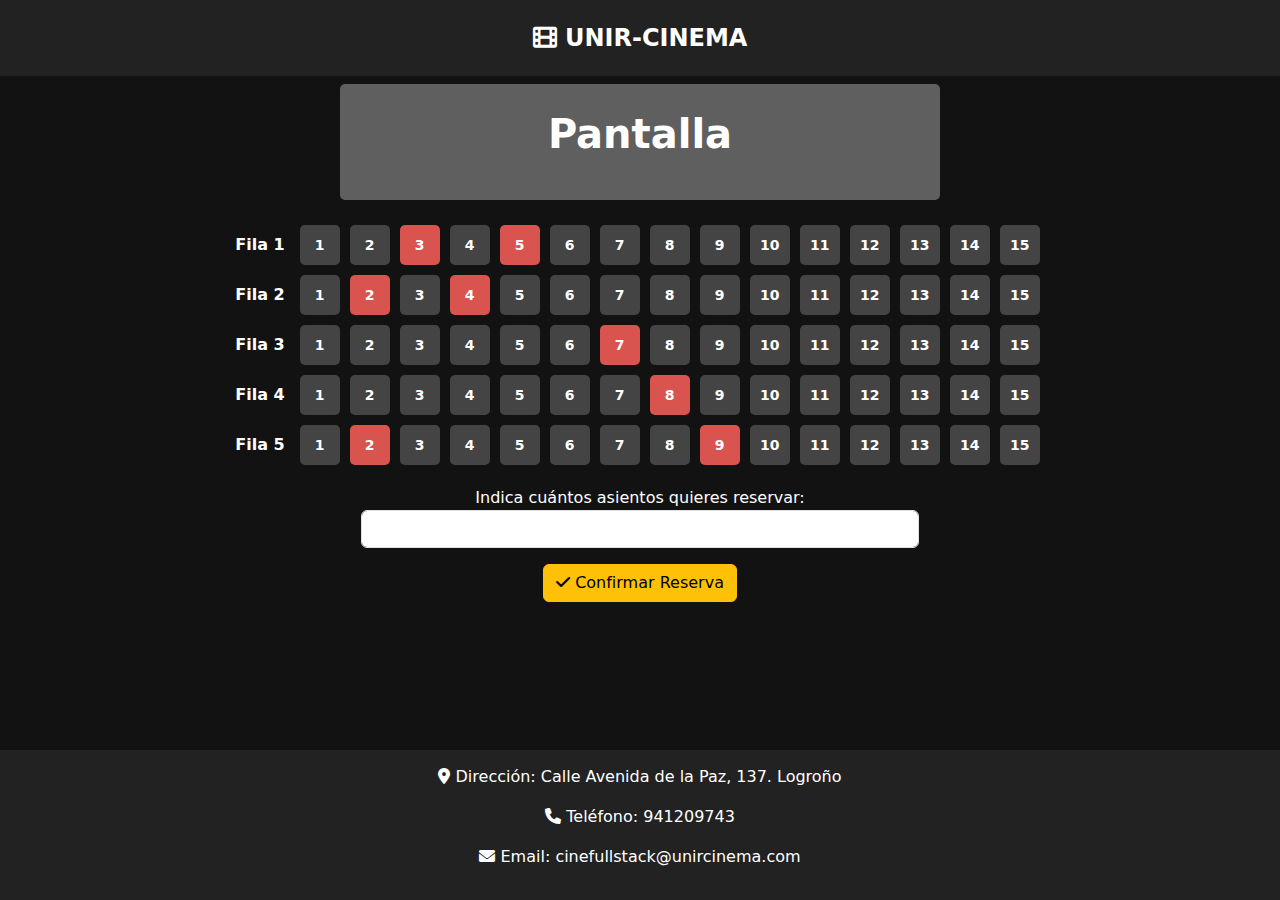
<file: Tema_1/Ejercicios/Cinema/index.html>
<!DOCTYPE html>
<html lang="es">

<head>
    <meta charset="UTF-8">
    <meta name="viewport" content="width=device-width, initial-scale=1">
    <title>UNIR-CINEMA - Reserva de Butacas</title>
    <link href="https://cdn.jsdelivr.net/npm/bootstrap@5.3.0/dist/css/bootstrap.min.css" rel="stylesheet">
    <link rel="stylesheet" href="https://cdnjs.cloudflare.com/ajax/libs/font-awesome/6.0.0/css/all.min.css">
    <link rel="stylesheet" href="styles.css">
</head>

<body>
    <div class="header">
        <i class="fas fa-film"></i> UNIR-CINEMA
    </div>

    <div class="container text-center flex-grow-1">
        <div class="screen mx-auto mt-2">
            <p class="fs-1">Pantalla</p>
        </div>

        <div class="seating">
            <div class="d-flex flex-column align-items-center">
                <div class="d-flex align-items-center">
                    <span class="row-label">Fila 1</span>
                    <div class="d-flex flex-wrap">
                        <span class="seat">1</span><span class="seat">2</span><span class="seat occupied">3</span><span
                            class="seat">4</span><span class="seat occupied">5</span><span class="seat">6</span><span
                            class="seat">7</span><span class="seat">8</span><span class="seat">9</span><span
                            class="seat">10</span><span class="seat">11</span><span class="seat">12</span><span
                            class="seat">13</span><span class="seat">14</span><span class="seat">15</span>
                    </div>
                </div>
                <div class="d-flex align-items-center">
                    <span class="row-label">Fila 2</span>
                    <div class="d-flex flex-wrap">
                        <span class="seat">1</span><span class="seat occupied">2</span><span class="seat">3</span><span
                            class="seat occupied">4</span><span class="seat">5</span><span class="seat">6</span><span
                            class="seat">7</span><span class="seat">8</span><span class="seat">9</span><span
                            class="seat">10</span><span class="seat">11</span><span class="seat">12</span><span
                            class="seat">13</span><span class="seat">14</span><span class="seat">15</span>
                    </div>
                </div>
                <div class="d-flex align-items-center">
                    <span class="row-label">Fila 3</span>
                    <div class="d-flex flex-wrap">
                        <span class="seat">1</span><span class="seat">2</span><span class="seat ">3</span><span
                            class="seat">4</span><span class="seat">5</span><span class="seat">6</span><span
                            class="seat occupied">7</span><span class="seat">8</span><span class="seat">9</span><span
                            class="seat">10</span><span class="seat">11</span><span class="seat">12</span><span
                            class="seat">13</span><span class="seat">14</span><span class="seat">15</span>
                    </div>
                </div>

                <div class="d-flex align-items-center">
                    <span class="row-label">Fila 4</span>
                    <div class="d-flex flex-wrap">
                        <span class="seat">1</span><span class="seat">2</span><span class="seat">3</span><span
                            class="seat">4</span><span class="seat">5</span><span class="seat">6</span><span
                            class="seat">7</span><span class="seat occupied">8</span><span class="seat">9</span><span
                            class="seat">10</span><span class="seat">11</span><span class="seat">12</span><span
                            class="seat">13</span><span class="seat">14</span><span class="seat">15</span>
                    </div>
                </div>

                <div class="d-flex align-items-center">
                    <span class="row-label">Fila 5</span>
                    <div class="d-flex flex-wrap">
                        <span class="seat">1</span><span class="seat occupied">2</span><span class="seat ">3</span><span
                            class="seat">4</span><span class="seat">5</span><span class="seat">6</span><span
                            class="seat">7</span><span class="seat">8</span><span class="seat occupied">9</span><span
                            class="seat">10</span><span class="seat">11</span><span class="seat">12</span><span
                            class="seat">13</span><span class="seat">14</span><span class="seat">15</span>
                    </div>
                </div>
            </div>
        </div>


        <div class="mt-3">
            <label for="numAsientos">Indica cuántos asientos quieres reservar:</label>
            <input type="number" id="numAsientos" class="form-control w-50 mx-auto" min="1" max="10">
        </div>
        <button class="btn btn-warning mt-3"><i class="fas fa-check"></i> Confirmar Reserva</button>
    </div>

    <footer>
        <p><i class="fas fa-map-marker-alt"></i> Dirección: Calle Avenida de la Paz, 137. Logroño</p>
        <p><i class="fas fa-phone"></i> Teléfono: 941209743</p>
        <p><i class="fas fa-envelope"></i> Email: cinefullstack@unircinema.com</p>
    </footer>
</body>

</html>
</file>
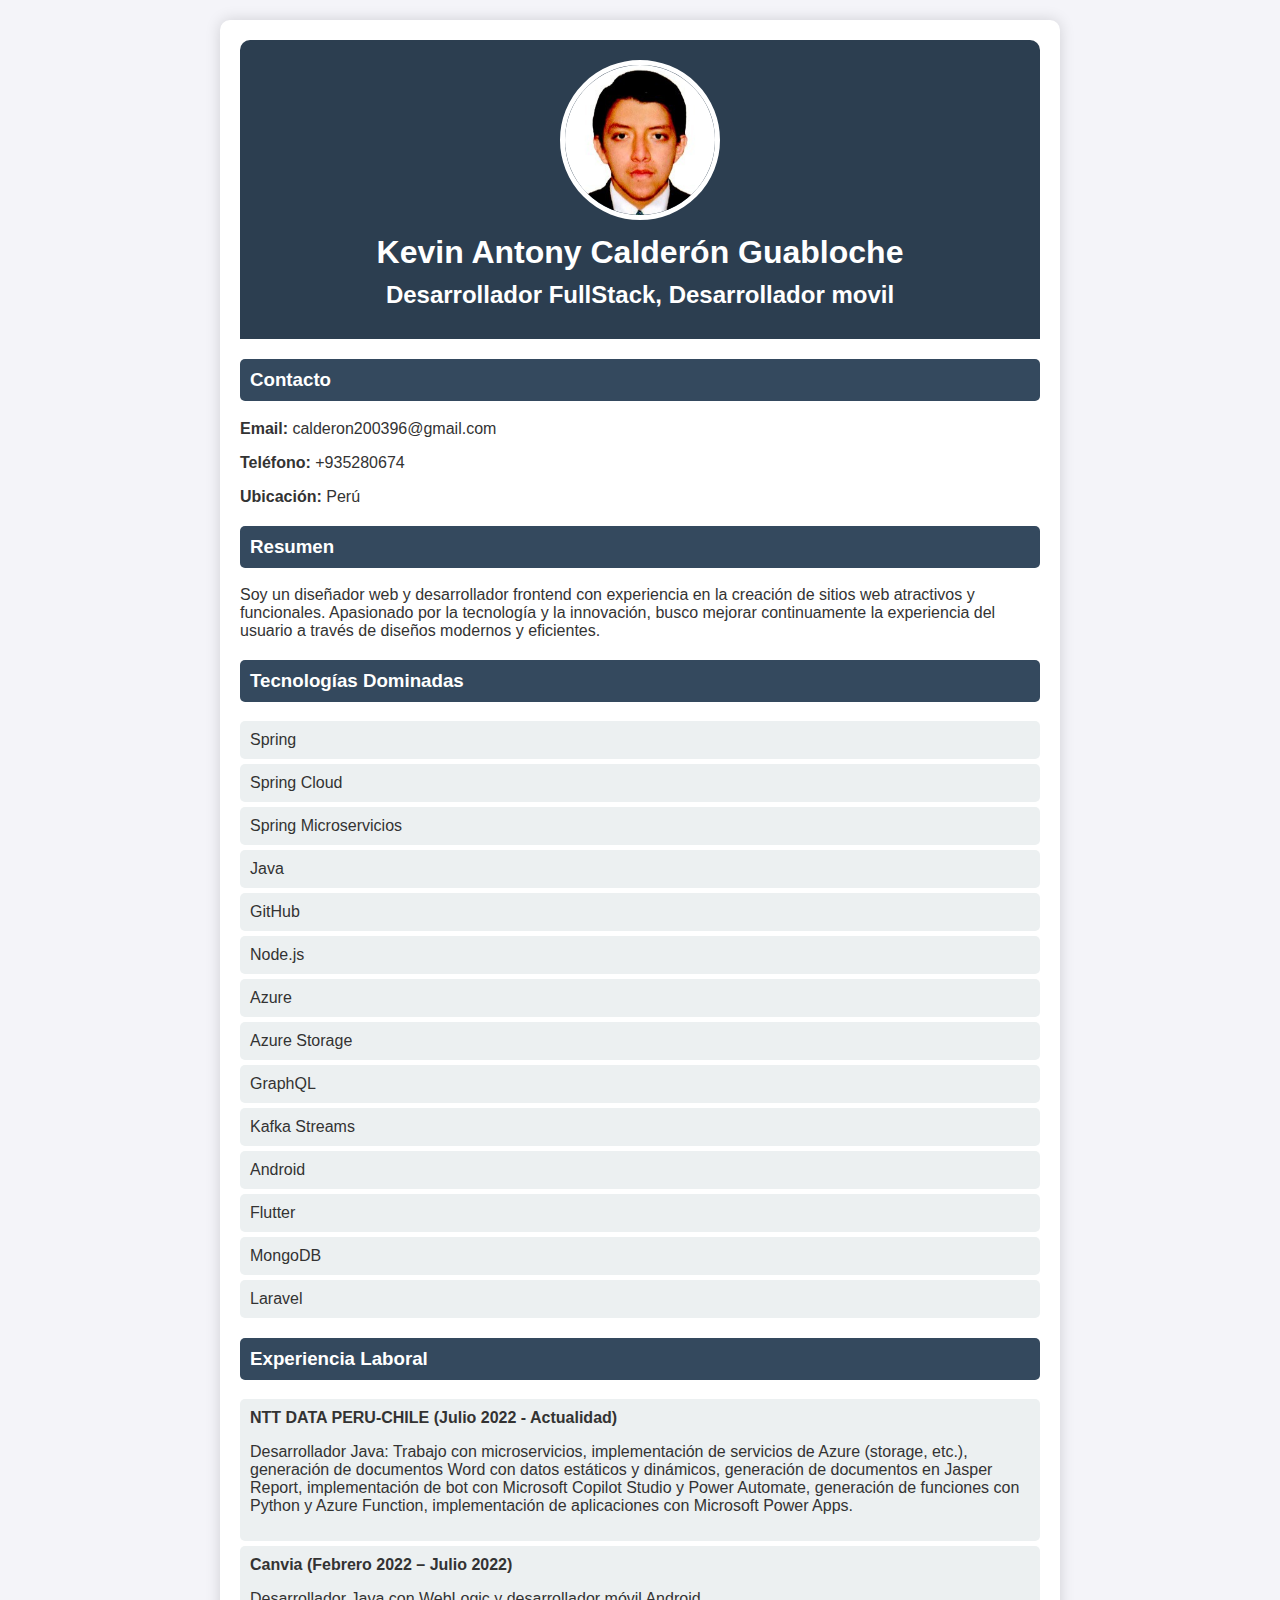
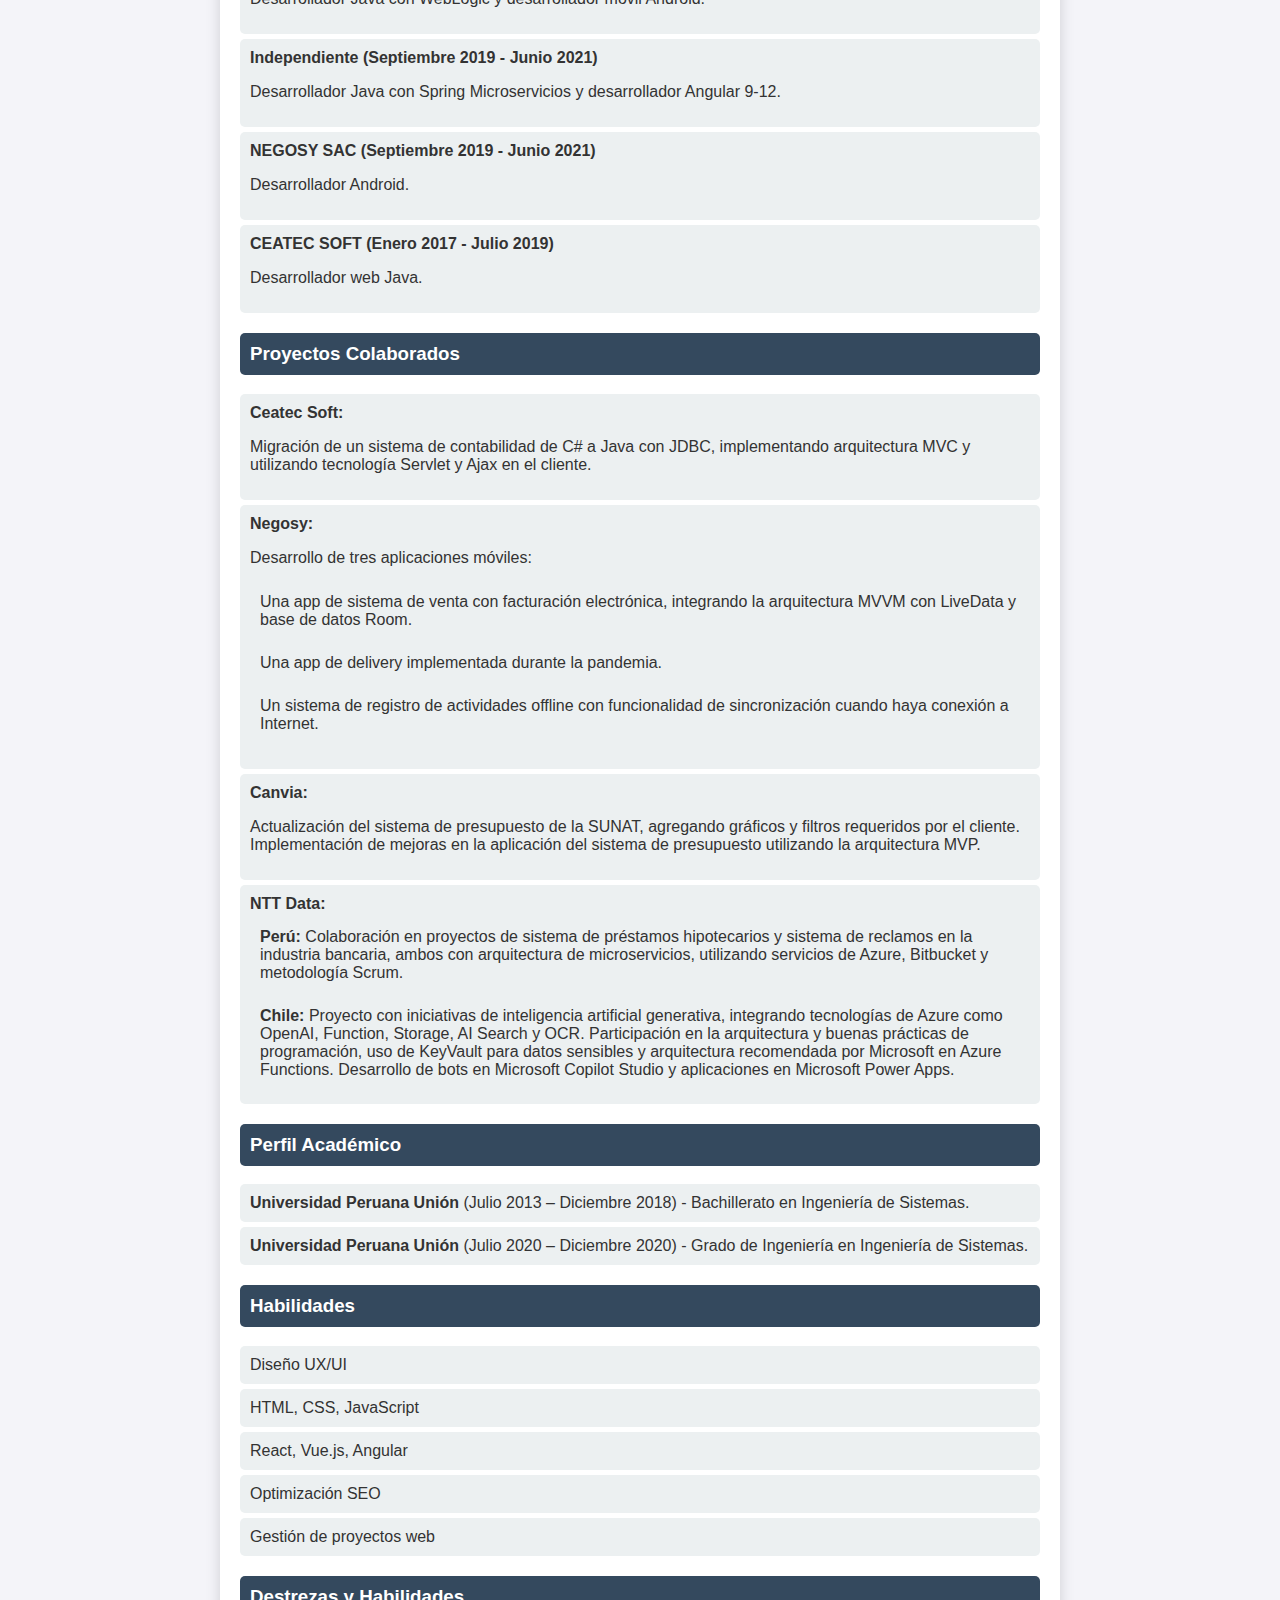
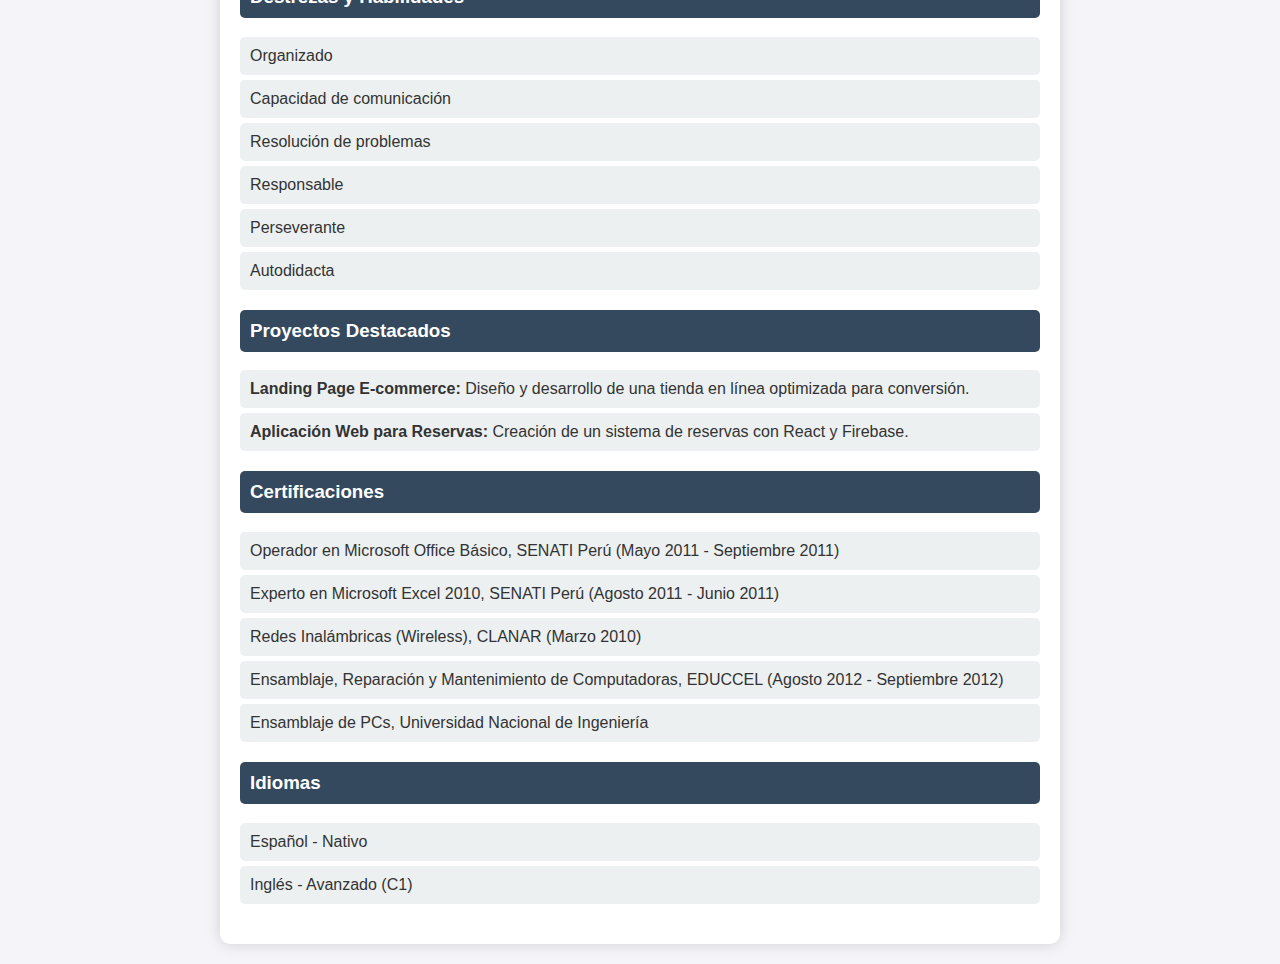
<file: Tema_1/Ejercicios/CV/index.html>
<!DOCTYPE html>
<html lang="es">
<head>
    <meta charset="UTF-8">
    <meta name="viewport" content="width=device-width, initial-scale=1.0">
    <title>Currículum Vitae</title>
    <link rel="stylesheet" href="styles.css">
  
</head>
<body>
    <div class="container">
        <header>
            <img src="profile.jpeg" alt="Foto de perfil" class="profile-pic">
            <h1>Kevin Antony Calderón Guabloche</h1>
            <h2>Desarrollador FullStack, Desarrollador movil</h2>
        </header>
        
        <section class="contacto">
            <h3>Contacto</h3>
            <p><strong>Email:</strong> calderon200396@gmail.com</p>
            <p><strong>Teléfono:</strong> +935280674</p>
            <p><strong>Ubicación:</strong> Perú</p>
        </section>
        
        <section class="resumen">
            <h3>Resumen</h3>
            <p>Soy un diseñador web y desarrollador frontend con experiencia en la creación de sitios web atractivos y funcionales. Apasionado por la tecnología y la innovación, busco mejorar continuamente la experiencia del usuario a través de diseños modernos y eficientes.</p>
        </section>
        <section class="tecnologias">
            <h3>Tecnologías Dominadas</h3>
            <ul>
                <li>Spring</li>
                <li>Spring Cloud</li>
                <li>Spring Microservicios</li>
                <li>Java</li>
                <li>GitHub</li>
                <li>Node.js</li>
                <li>Azure</li>
                <li>Azure Storage</li>
                <li>GraphQL</li>
                <li>Kafka Streams</li>
                <li>Android</li>
                <li>Flutter</li>
                <li>MongoDB</li>
                <li>Laravel</li>
            </ul>
        </section>
        <section class="experiencia">
            <h3>Experiencia Laboral</h3>
            <ul>
                <li>
                    <strong>NTT DATA PERU-CHILE (Julio 2022 - Actualidad)</strong>
                    <p>Desarrollador Java: Trabajo con microservicios, implementación de servicios de Azure (storage, etc.), generación de documentos Word con datos estáticos y dinámicos, generación de documentos en Jasper Report, implementación de bot con Microsoft Copilot Studio y Power Automate, generación de funciones con Python y Azure Function, implementación de aplicaciones con Microsoft Power Apps.</p>
                </li>
                <li>
                    <strong>Canvia (Febrero 2022 – Julio 2022)</strong>
                    <p>Desarrollador Java con WebLogic y desarrollador móvil Android.</p>
                </li>
                <li>
                    <strong>Independiente (Septiembre 2019 - Junio 2021)</strong>
                    <p>Desarrollador Java con Spring Microservicios y desarrollador Angular 9-12.</p>
                </li>
                <li>
                    <strong>NEGOSY SAC (Septiembre 2019 - Junio 2021)</strong>
                    <p>Desarrollador Android.</p>
                </li>
                <li>
                    <strong>CEATEC SOFT (Enero 2017 - Julio 2019)</strong>
                    <p>Desarrollador web Java.</p>
                </li>
            </ul>
        </section>
        
        <section class="proyectos">
            <h3>Proyectos Colaborados</h3>
            <ul>
                <li>
                    <strong>Ceatec Soft:</strong>
                    <p>Migración de un sistema de contabilidad de C# a Java con JDBC, implementando arquitectura MVC y utilizando tecnología Servlet y Ajax en el cliente.</p>
                </li>
                <li>
                    <strong>Negosy:</strong>
                    <p>Desarrollo de tres aplicaciones móviles:
                        <ul>
                            <li>Una app de sistema de venta con facturación electrónica, integrando la arquitectura MVVM con LiveData y base de datos Room.</li>
                            <li>Una app de delivery implementada durante la pandemia.</li>
                            <li>Un sistema de registro de actividades offline con funcionalidad de sincronización cuando haya conexión a Internet.</li>
                        </ul>
                    </p>
                </li>
                <li>
                    <strong>Canvia:</strong>
                    <p>Actualización del sistema de presupuesto de la SUNAT, agregando gráficos y filtros requeridos por el cliente. Implementación de mejoras en la aplicación del sistema de presupuesto utilizando la arquitectura MVP.</p>
                </li>
                <li>
                    <strong>NTT Data:</strong>
                    <ul>
                        <li><strong>Perú:</strong> Colaboración en proyectos de sistema de préstamos hipotecarios y sistema de reclamos en la industria bancaria, ambos con arquitectura de microservicios, utilizando servicios de Azure, Bitbucket y metodología Scrum.</li>
                        <li><strong>Chile:</strong> Proyecto con iniciativas de inteligencia artificial generativa, integrando tecnologías de Azure como OpenAI, Function, Storage, AI Search y OCR. Participación en la arquitectura y buenas prácticas de programación, uso de KeyVault para datos sensibles y arquitectura recomendada por Microsoft en Azure Functions. Desarrollo de bots en Microsoft Copilot Studio y aplicaciones en Microsoft Power Apps.</li>
                    </ul>
                </li>
            </ul>
        </section>
        
        <section class="educacion">
            <h3>Perfil Académico</h3>
            <ul>
                <li><strong>Universidad Peruana Unión</strong> (Julio 2013 – Diciembre 2018) - Bachillerato en Ingeniería de Sistemas.</li>
                <li><strong>Universidad Peruana Unión</strong> (Julio 2020 – Diciembre 2020) - Grado de Ingeniería en Ingeniería de Sistemas.</li>
            </ul>
        </section>
        
        
        <section class="habilidades">
            <h3>Habilidades</h3>
            <ul>
                <li>Diseño UX/UI</li>
                <li>HTML, CSS, JavaScript</li>
                <li>React, Vue.js, Angular</li>
                <li>Optimización SEO</li>
                <li>Gestión de proyectos web</li>
            </ul>
        </section>
        
        <section class="destrezas">
            <h3>Destrezas y Habilidades</h3>
            <ul>
                <li>Organizado</li>
                <li>Capacidad de comunicación</li>
                <li>Resolución de problemas</li>
                <li>Responsable</li>
                <li>Perseverante</li>
                <li>Autodidacta</li>
            </ul>
        </section>
        
        <section class="proyectos">
            <h3>Proyectos Destacados</h3>
            <ul>
                <li><strong>Landing Page E-commerce:</strong> Diseño y desarrollo de una tienda en línea optimizada para conversión.</li>
                <li><strong>Aplicación Web para Reservas:</strong> Creación de un sistema de reservas con React y Firebase.</li>
            </ul>
        </section>
        
        <section class="certificaciones">
            <h3>Certificaciones</h3>
            <ul>
                <li>Operador en Microsoft Office Básico, SENATI Perú (Mayo 2011 - Septiembre 2011)</li>
                <li>Experto en Microsoft Excel 2010, SENATI Perú (Agosto 2011 - Junio 2011)</li>
                <li>Redes Inalámbricas (Wireless), CLANAR (Marzo 2010)</li>
                <li>Ensamblaje, Reparación y Mantenimiento de Computadoras, EDUCCEL (Agosto 2012 - Septiembre 2012)</li>
                <li>Ensamblaje de PCs, Universidad Nacional de Ingeniería</li>
            </ul>
        </section>
        
        <section class="idiomas">
            <h3>Idiomas</h3>
            <ul>
                <li>Español - Nativo</li>
                <li>Inglés - Avanzado (C1)</li>
            </ul>
        </section>
    </div>
</body>
</html>
</file>
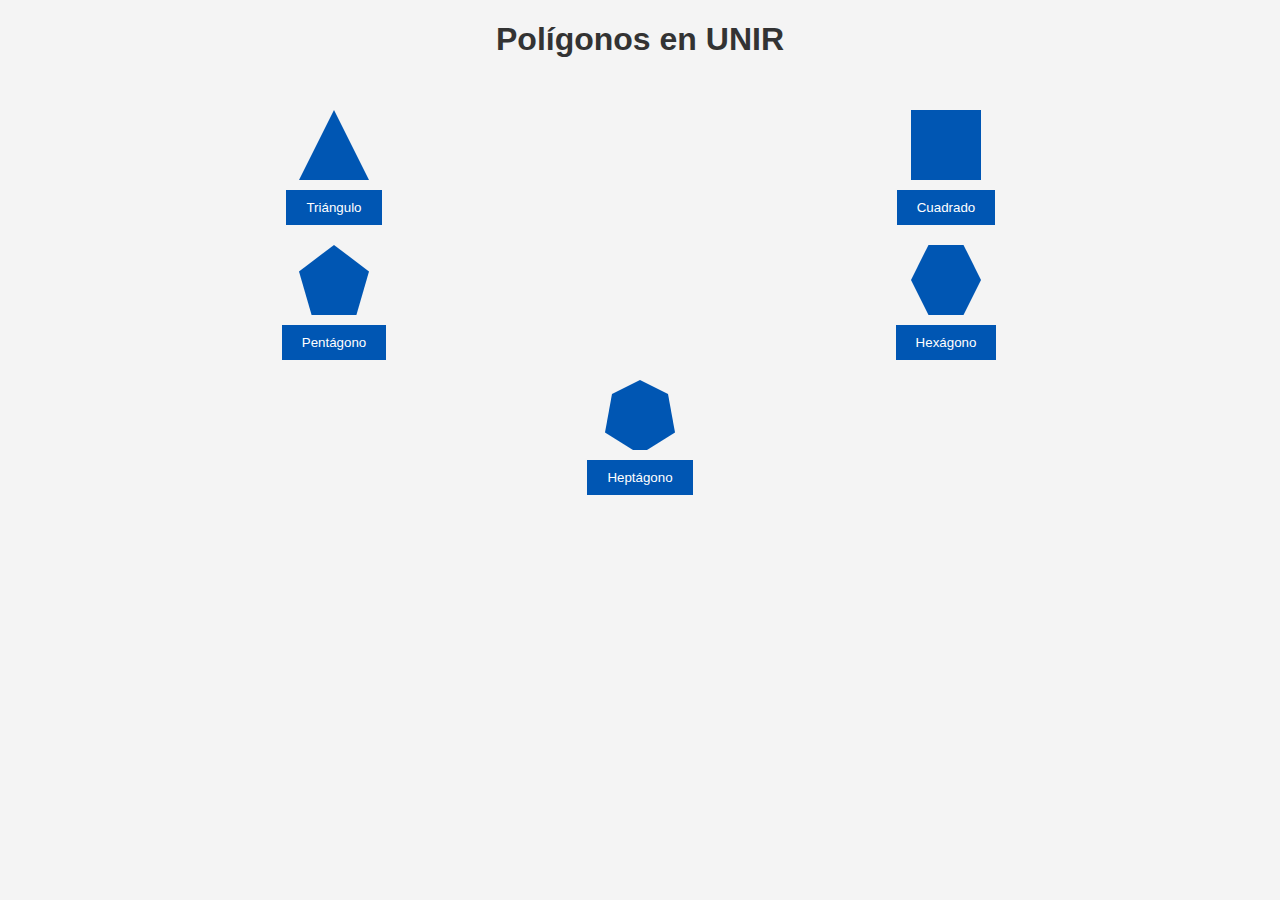
<file: Tema_3/Codigo de ejemplo/05_Integracion/index.html>
<!DOCTYPE html>
<html lang="es">
    <head>
        <title>Polígonos en UNIR</title>
        <link rel="stylesheet" type="text/css" href="styles.css">
        <meta charset="UTF-8">
    </head>
    <body>
        <h1>Polígonos en UNIR</h1>

        <div id="polygons">
            <div class="polygon-container">
                <div class="polygon triangle"></div>
                <button onclick="showAreaFormula(3)">Triángulo</button>
            </div>

            <div class="polygon-container">
                <div class="polygon square"></div>
                <button onclick="showAreaFormula(4)">Cuadrado</button>
            </div>

            <div class="polygon-container">
                <div class="polygon pentagon"></div>
                <button onclick="showAreaFormula(5)">Pentágono</button>
            </div>

            <div class="polygon-container">
                <div class="polygon hexagon"></div>
                <button onclick="showAreaFormula(6)">Hexágono</button>
            </div>

            <div class="polygon-container">
                <div class="polygon heptagon"></div>
                <button onclick="showAreaFormula(7)">Heptágono</button>
            </div>
        </div>

        <script src="script.js"></script>
    </body>
</html>
</file>
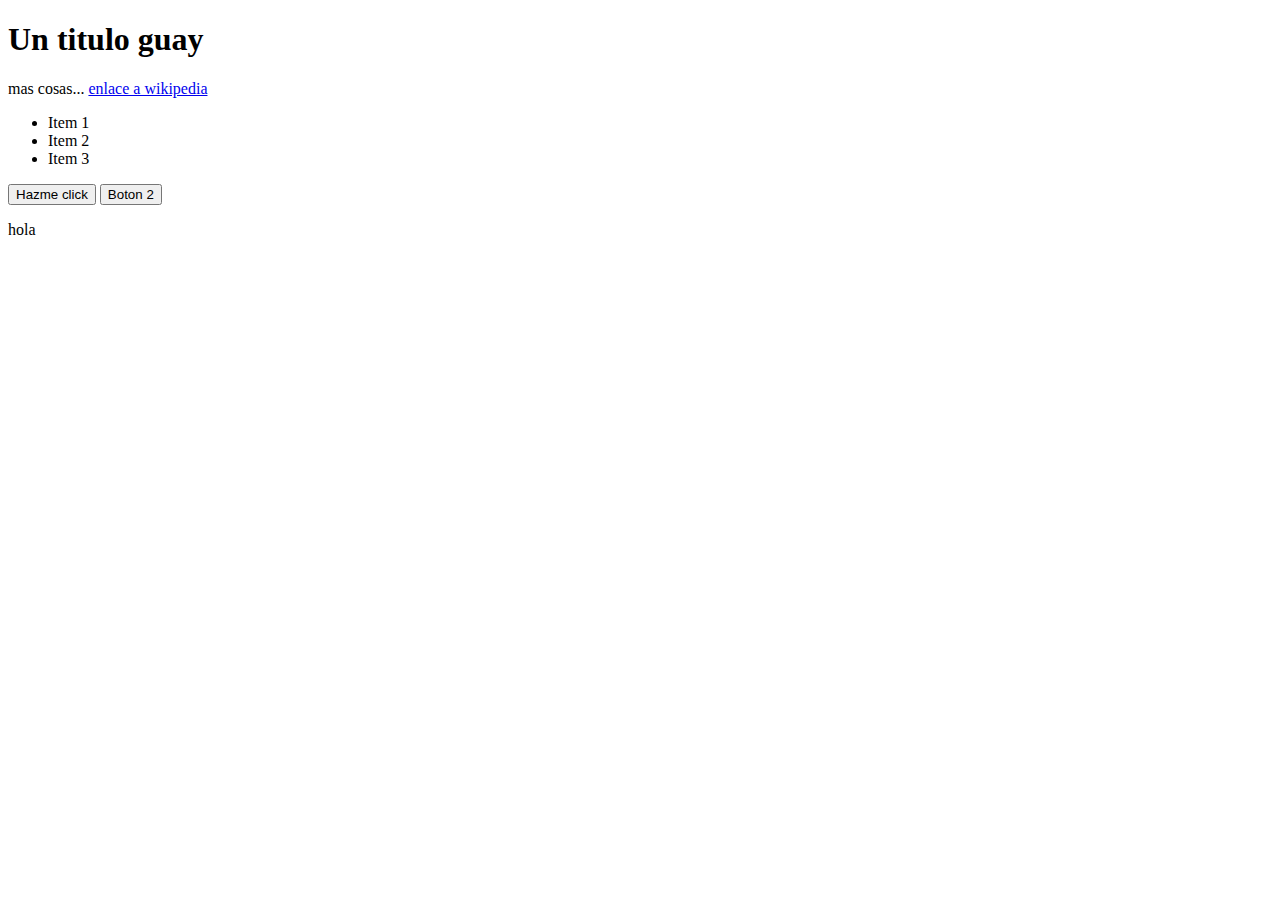
<file: Tema_4/Codigo de ejemplo/Basics/index.html>
<!DOCTYPE html>
<html>
    <head>
        <meta charset='utf-8'>
        <meta http-equiv='X-UA-Compatible' content='IE=edge'>
        <title>Page Title</title>
        <meta name='viewport' content='width=device-width, initial-scale=1'>
        <script src='script.js'></script>
    </head>
    <body>
        <article id="articulo">
            <header id="header">
                <h1 id="titulo">Un titulo guay</h1>
            </header>
            <p id="primerParrafo">cosas...</p>
            <p>
                mas cosas...
                <a href="https://www.wikipedia.org/">enlace a wikipedia</a>
            </p>
            <ul>
                <li id="li1">Item 1</li>
                <li id="li2">Item 2</li>
                <li id="li3">Item 3</li>
            </ul>
            <button></button>
        </article>
        <p>hola</p>
    </body>
</html>
</file>
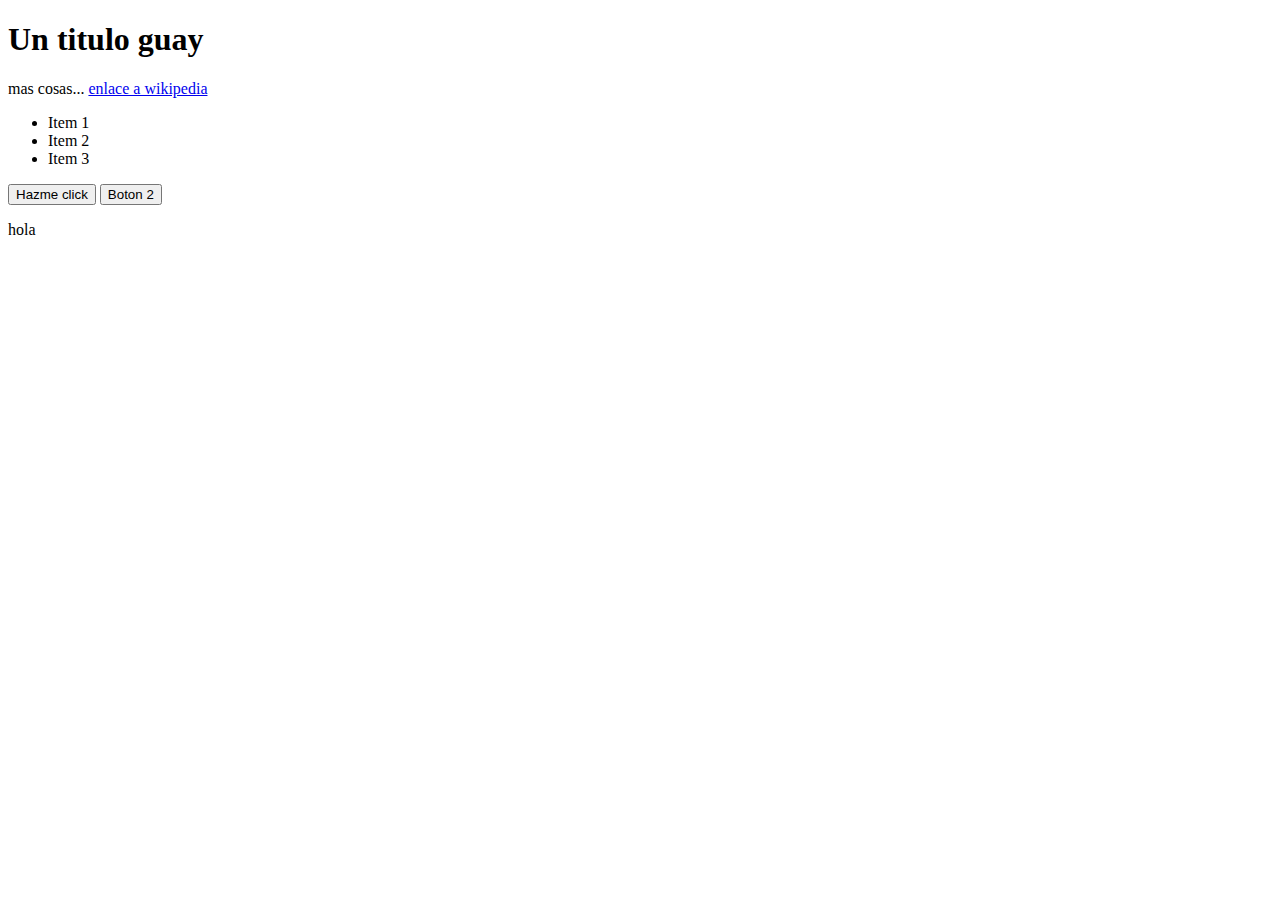
<file: Tema_4/Codigo de ejemplo/Basics/Selectors y Events/index.html>
<!DOCTYPE html>
<html>
    <head>
        <meta charset='utf-8'>
        <meta http-equiv='X-UA-Compatible' content='IE=edge'>
        <title>Page Title</title>
        <meta name='viewport' content='width=device-width, initial-scale=1'>
        <script src='script.js'></script>
    </head><body>
        <article id="articulo">
            <header id="header">
                <h1 id="titulo">Un titulo guay</h1>
            </header>
            <p id="primerParrafo">cosas...</p>
            <p>
                mas cosas...
                <a href="https://www.wikipedia.org/">enlace a wikipedia</a>
            </p>
            <ul>
                <li id="li1">Item 1</li>
                <li id="li2">Item 2</li>
                <li id="li3">Item 3</li>
            </ul>
            <button></button>
        </article>
        <p>hola</p>
    </body>
</html>
</file>
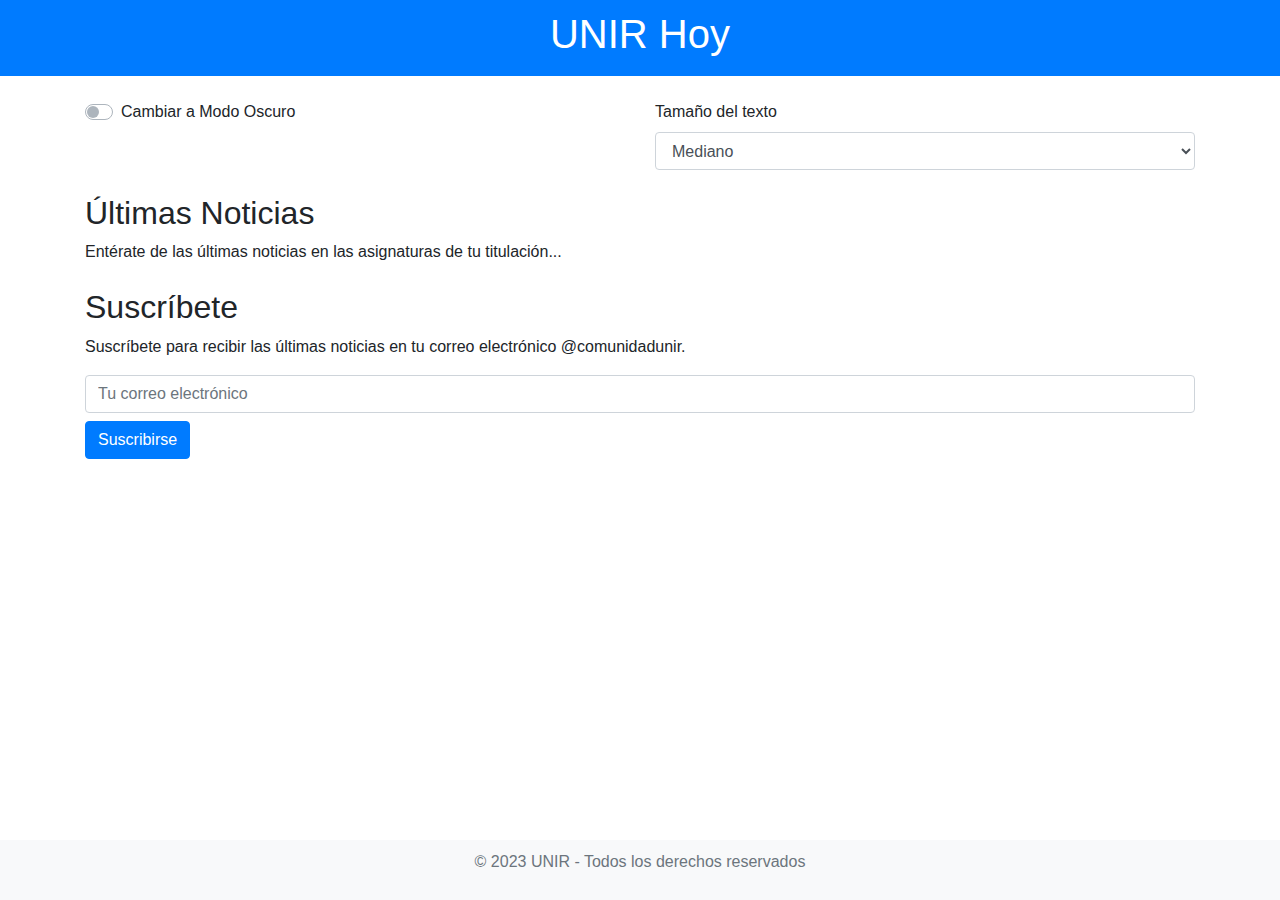
<file: Tema_4/Codigo de ejemplo/Use cases/Usabilidad y accesibilidad/index.html>
<!DOCTYPE html>
<html lang="es">
  <head>
    <title>UNIR hoy - Modo Oscuro con Bootstrap</title>
    <link rel="stylesheet" href="https://stackpath.bootstrapcdn.com/bootstrap/4.3.1/css/bootstrap.min.css">
    <link rel="stylesheet" href="styles.css">
    <meta charset="UTF-8">
  </head>
  <body>
    <div class="banner">
      <h1>UNIR Hoy</h1>
    </div>
    <div class="container py-4">
      <div class="row mb-3">
        <div class="col">
          <div class="custom-control custom-switch">
            <input type="checkbox" class="custom-control-input" id="darkSwitch">
            <label class="custom-control-label" for="darkSwitch">Cambiar a Modo Oscuro</label>
          </div>
        </div>
        <div class="col">
          <label for="textSize"> Tamaño del texto</label><select id="textSize" class="form-control">
            <option value="text-small">Pequeño</option>
            <option value="text-medium" selected>Mediano</option>
            <option value="text-large">Grande</option>
          </select>
        </div>
      </div>

      <div class="mt-4">
        <h2>Últimas Noticias</h2>
        <p>Entérate de las últimas noticias en las asignaturas de tu titulación...</p>
      </div>

      <div class="mt-4">
        <h2>Suscríbete</h2>
        <p>Suscríbete para recibir las últimas noticias en tu correo electrónico @comunidadunir.</p>
        <input type="email" class="form-control" placeholder="Tu correo electrónico">
        <button class="btn btn-primary mt-2">Suscribirse</button>
      </div>
    </div>

    <div class="footer">
      <p>&copy; 2023 UNIR - Todos los derechos reservados</p>
    </div>

    <script src="script.js"></script>
  </body>
</html>
</file>
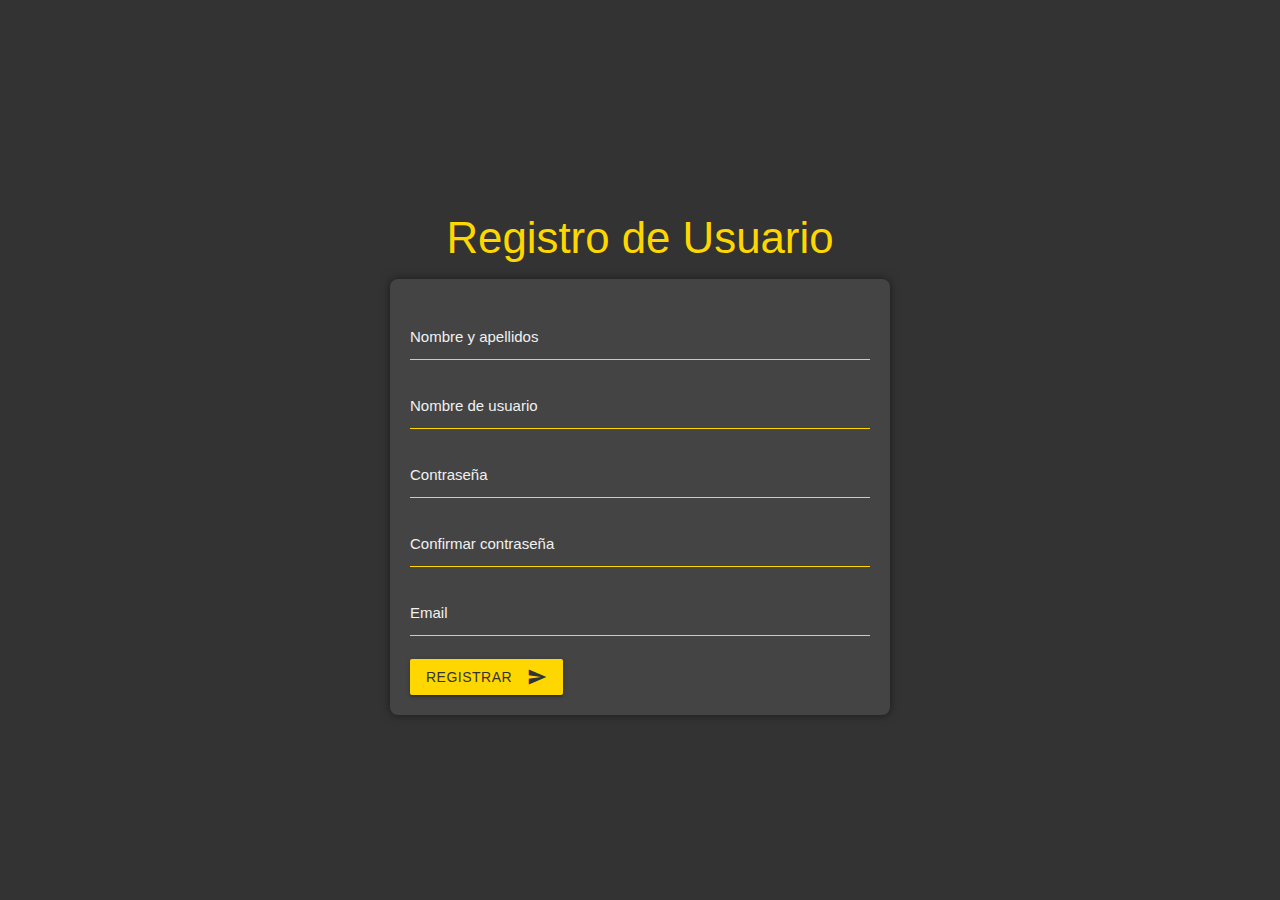
<file: Tema_4/Codigo de ejemplo/Use cases/Validaciones/index.html>
<!DOCTYPE html>
<html lang="es">
    <head>
        <meta charset="UTF-8">
        <title>UNIR Cinema - Registro</title>
        <link href="https://fonts.googleapis.com/icon?family=Material+Icons" rel="stylesheet">
        <link rel="stylesheet" href="https://cdnjs.cloudflare.com/ajax/libs/materialize/1.0.0/css/materialize.min.css">
        <link rel="stylesheet" href="styles.css">
        <script src="https://cdnjs.cloudflare.com/ajax/libs/materialize/1.0.0/js/materialize.min.js"></script>
    </head>
    <body>

        <div class="container">
            <h3>Registro de Usuario</h3>
            <form id="userForm">
                <div class="input-field">
                    <input id="fullName" type="text" name="fullName" class="validate" required>
                    <label for="fullName">Nombre y apellidos</label>
                </div>

                <div class="input-field">
                    <input id="username" type="text" name="username" class="validate" required>
                    <label for="username">Nombre de usuario</label>
                </div>

                <div class="input-field">
                    <input id="password" type="password" name="password" class="validate" required>
                    <label for="password">Contraseña</label>
                </div>

                <div class="input-field">
                    <input id="confirmPassword" type="password" name="confirmPassword" class="validate" required>
                    <label for="confirmPassword">Confirmar contraseña</label>
                </div>

                <div class="input-field">
                    <input id="email" type="email" name="email" class="validate" required>
                    <label for="email">Email</label>
                </div>

                <button type="submit" class="btn waves-effect waves-light">
                    Registrar
                    <i class="material-icons right">send</i>
                </button>
            </form>
        </div>
        <script src="script.js"></script>
    </body>
</html>
</file>
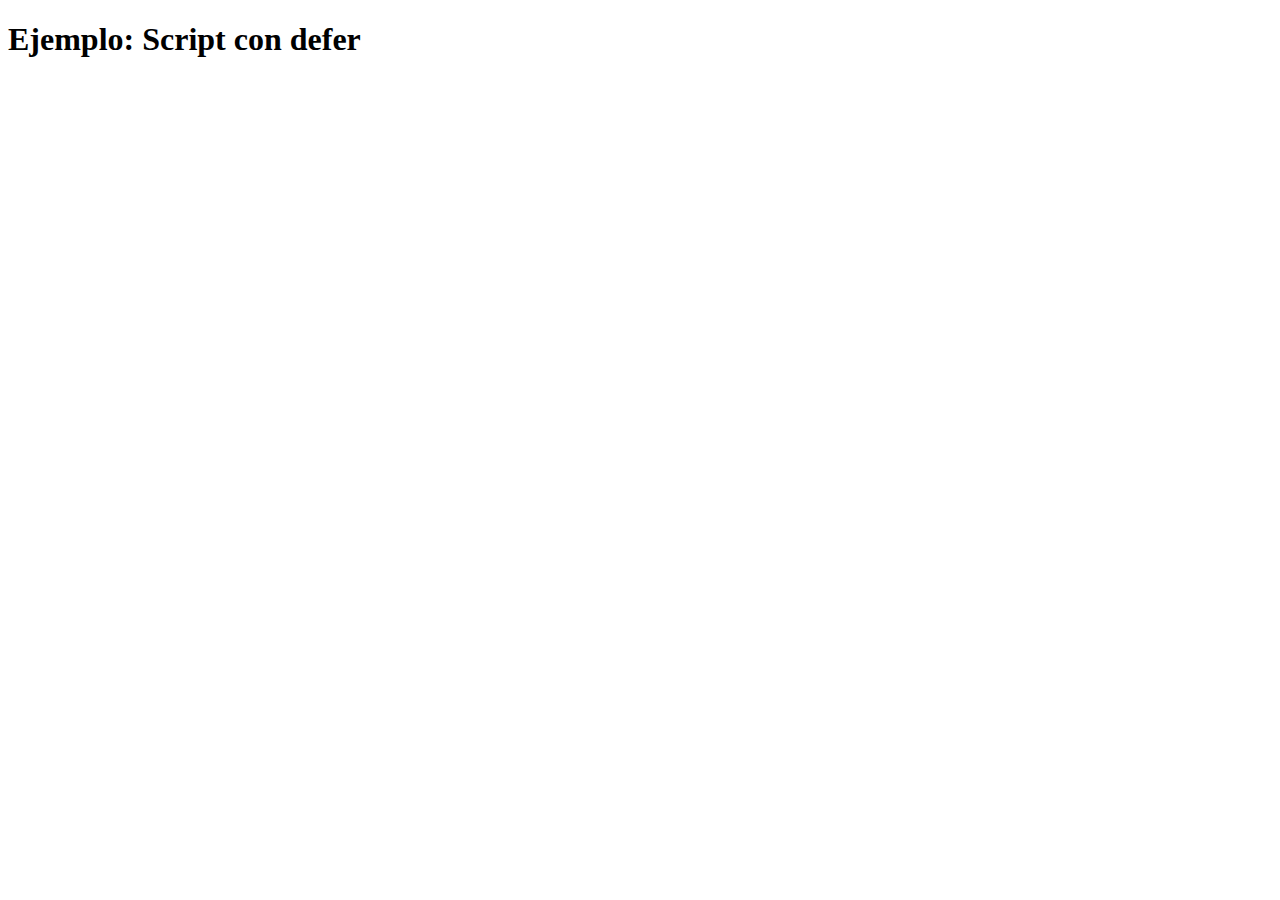
<file: Tema_4/Codigo de ejemplo/Basics/Disponibilidad del DOM/Defer/index.html>
<!DOCTYPE html>
<html lang="es">
    <head>
        <title>Ejemplo defer</title>
        <script defer src="script.js"></script>
    </head>
    <body>
        <h1>Ejemplo: Script con defer</h1>
    </body>
</html>
</file>
<file: Tema_1/Ejercicios/Cinema/styles.css>
body {
    background-color: #121212;
    color: #fff;
    display: flex;
    flex-direction: column;
    min-height: 100vh;
}

.header {
    background-color: #222;
    padding: 20px;
    text-align: center;
    font-size: 24px;
    font-weight: bold;
}

.screen {
    background-color: #5f5f5f;
    text-align: center;
    padding: 20px;
    margin-bottom: 20px;
    border-radius: 5px;
    font-weight: bold;
    width: 100%;
    max-width: 600px;
}

.seat {
    width: 40px;
    height: 40px;
    margin: 5px;
    background-color: #444;
    border-radius: 5px;
    display: inline-flex;
    align-items: center;
    justify-content: center;
    cursor: pointer;
    color: white;
    font-size: 14px;
    font-weight: bold;
}

.seat.selected {
    background-color: #f4b400;
}

.seat.occupied {
    background-color: #d9534f;
    cursor: not-allowed;
}

.row-label {
    margin-right: 10px;
    font-size: 16px;
    font-weight: bold;
}

.seating {
    display: flex;
    flex-direction: column;
    align-items: center;
}

footer {
    background-color: #222;
    padding: 15px;
    text-align: center;
    margin-top: auto;
}
</file>
<file: Tema_1/Ejercicios/CV/styles.css>
body {
    font-family: Arial, sans-serif;
    background-color: #f4f4f9;
    margin: 0;
    padding: 0;
    display: flex;
    justify-content: center;
}
.container {
    max-width: 800px;
    background-color: #ffffff;
    padding: 20px;
    margin: 20px;
    box-shadow: 0 0 15px rgba(0, 0, 0, 0.15);
    border-radius: 10px;
}
header {
    text-align: center;
    background-color: #2c3e50;
    color: white;
    padding: 20px 0;
    border-radius: 10px 10px 0 0;
}
.profile-pic {
    width: 150px;
    border-radius: 50%;
    border: 5px solid white;
}
h1, h2 {
    margin: 10px 0;
}
section {
    margin: 20px 0;
}
h3 {
    background-color: #34495e;
    color: white;
    padding: 10px;
    border-radius: 5px;
}
p, li {
    color: #333;
}
ul {
    list-style-type: none;
    padding: 0;
}
li {
    background: #ecf0f1;
    margin: 5px 0;
    padding: 10px;
    border-radius: 5px;
}
</file>
<file: Tema_3/Codigo de ejemplo/05_Integracion/styles.css>
body {
    font-family: Arial, sans-serif;
    background-color: #f4f4f4;
    color: #333;
    text-align: center;
}

#polygons {
    display: flex; /* Crea un contenedor flexible */
    flex-wrap: wrap; /* Permite que los elementos se envuelvan en varias líneas */
    justify-content: space-around; /* Distribuye los elementos de forma equitativa */
    padding: 20px;
}

.polygon-container {
    display: flex;
    flex-direction: column;
    align-items: center;
    margin: 10px;
    flex-basis: calc(50% - 20px); /* 50% - 20px de margen */
}

.polygon {
    width: 70px;
    height: 70px;
    margin-bottom: 10px;
    background-color: #0056b3;
}

/* Polígonos individuales (triángulo, cuadrado, etc.) */
.triangle {
    clip-path: polygon(50% 0%, 0% 100%, 100% 100%);
}

.square {
    clip-path: polygon(0% 0%, 100% 0%, 100% 100%, 0% 100%);
}

.pentagon {
    clip-path: polygon(50% 0%, 100% 38%, 82% 100%, 18% 100%, 0% 38%);
}

.hexagon {
    clip-path: polygon(25% 0%, 75% 0%, 100% 50%, 75% 100%, 25% 100%, 0% 50%);
}

.heptagon {
    clip-path: polygon(50% 0%, 90% 20%, 100% 75%, 60% 100%, 40% 100%, 0% 75%, 10% 20%);
}

button {
    background-color: #0056b3;
    color: white;
    border: none;
    padding: 10px 20px;
    cursor: pointer;
}

button:hover {
    background-color: #003d82;
}
</file>
<file: Tema_4/Codigo de ejemplo/Use cases/Usabilidad y accesibilidad/styles.css>
.dark-mode {
    background-color: #343a40;
    color: white;
}
.banner {
    background-color: #007bff;
    color: white;
    padding: 10px 0;
    text-align: center;
}
.footer {
    background-color: #f8f9fa;
    color: #6c757d;
    padding: 10px 0;
    text-align: center;
    position: fixed;
    bottom: 0;
    width: 100%;
}

.text-small { font-size: 12px; }

.text-medium { font-size: 16px; }

.text-large { font-size: 24px; }
</file>
<file: Tema_4/Codigo de ejemplo/Use cases/Validaciones/styles.css>
body {
    font-family: Arial, sans-serif;
    background-color: #333; /* Fondo oscuro */
    color: #f1f1f1; /* Texto claro */
    display: flex;
    justify-content: center;
    align-items: center;
    height: 100vh;
    margin: 0;
    padding: 0;
}

.container {
    width: 90%;
    max-width: 500px;
}

h3 {
    color: #ffd700; /* Título en amarillo */
    text-align: center;
}

form {
    background-color: #444; /* Fondo ligeramente más claro para el formulario */
    padding: 20px;
    border-radius: 8px;
    box-shadow: 0 0 10px rgba(0, 0, 0, 0.5);
}

.input-field label {
    color: #f1f1f1; /* Etiqueta de texto claro */
}

.input-field input[type=text],
.input-field input[type=password],
.input-field input[type=email] {
    color: #f1f1f1; /* Color de texto de entrada */
    border-bottom: 1px solid #ffd700; /* Borde amarillo para los inputs */
}

.input-field input[type=text]:focus,
.input-field input[type=password]:focus,
.input-field input[type=email]:focus {
    border-bottom: 1px solid #ffd700; /* Borde amarillo en foco */
    box-shadow: 0 1px 0 0 #ffd700; /* Sombra amarilla en foco */
}

.btn {
    background-color: #ffd700; /* Botón en amarillo */
    color: #333; /* Texto del botón en oscuro */
}

.btn:hover {
    background-color: #ccac00; /* Color del botón al pasar el mouse */
}

/* Mensajes de error */
p {
    color: #ff4444; /* Rojo para errores */
    font-size: 0.8rem;
    margin-top: 5px;
}

.error {
    color: red;
}
</file>
